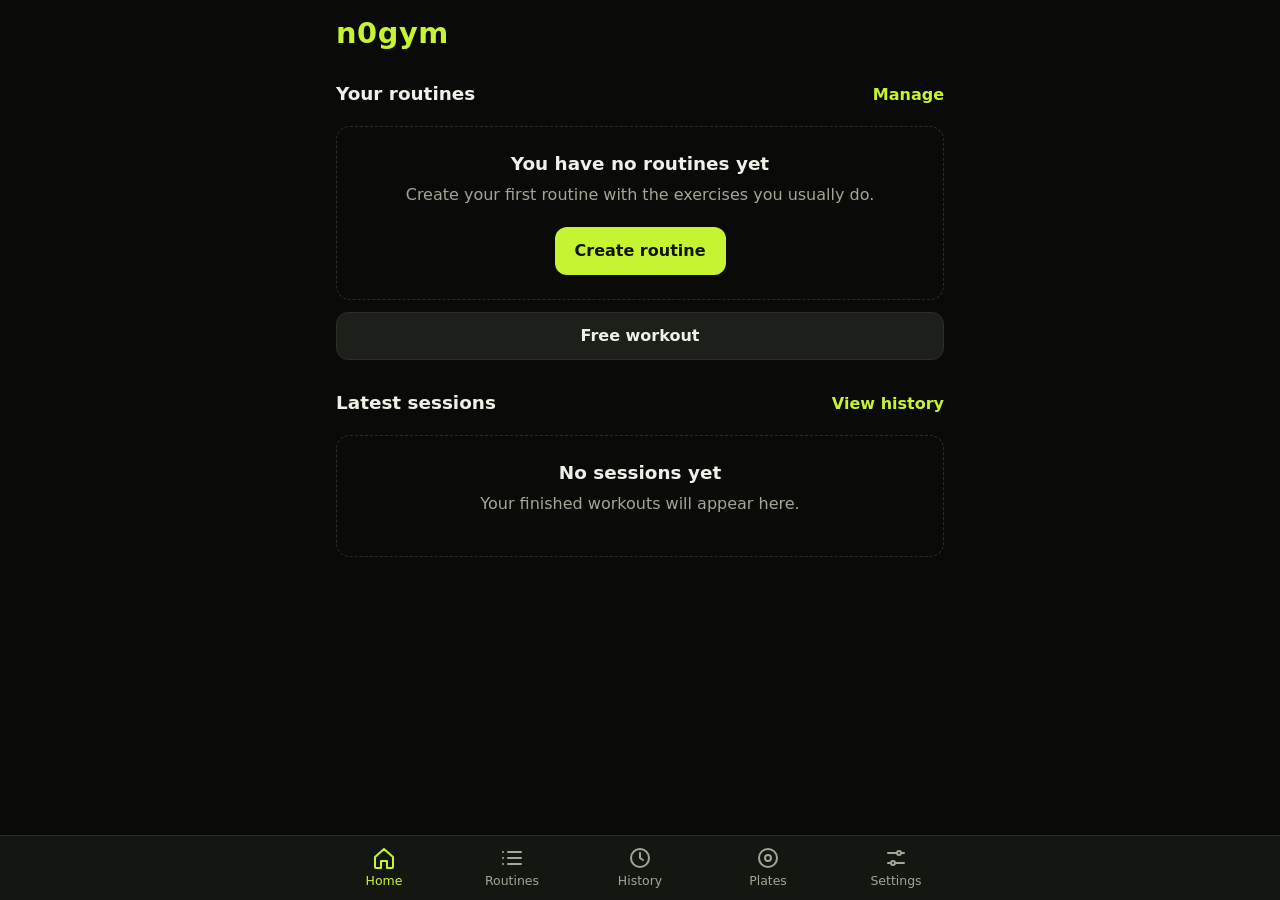
<file: index.html>
<!DOCTYPE html>
<html lang="en">
<head>
  <meta charset="utf-8">
  <meta name="viewport" content="width=device-width, initial-scale=1, viewport-fit=cover">
  <meta name="theme-color" content="#0a0b09">
  <meta name="color-scheme" content="dark">
  <meta name="author" content="n0shell">
  <title>n0gym</title>
  <meta name="mobile-web-app-capable" content="yes">
  <meta name="apple-mobile-web-app-capable" content="yes">
  <meta name="apple-mobile-web-app-title" content="n0gym">
  <meta name="apple-mobile-web-app-status-bar-style" content="black-translucent">
  <link rel="manifest" href="manifest.webmanifest">
  <link rel="icon" type="image/png" sizes="192x192" href="icons/icon-192.png">
  <link rel="apple-touch-icon" href="icons/icon-180.png">
  <link rel="stylesheet" href="styles.css">
</head>
<body>
  <main id="main" tabindex="-1">
    <noscript><p class="muted">n0gym needs JavaScript enabled to work.</p></noscript>
  </main>

  <nav class="nav" aria-label="Main" data-i18n-label="Main">
    <div class="nav-inner">
      <a href="#/" data-tab="home">
        <svg viewBox="0 0 24 24" fill="none" stroke="currentColor" stroke-width="2" stroke-linecap="round" stroke-linejoin="round" aria-hidden="true"><path d="M3 11l9-8 9 8v10a1 1 0 0 1-1 1h-5v-7H9v7H4a1 1 0 0 1-1-1z"/></svg>
        <span data-i18n="Home">Home</span>
      </a>
      <a href="#/routines" data-tab="routines">
        <svg viewBox="0 0 24 24" fill="none" stroke="currentColor" stroke-width="2" stroke-linecap="round" stroke-linejoin="round" aria-hidden="true"><path d="M8 6h13M8 12h13M8 18h13M3 6h.01M3 12h.01M3 18h.01"/></svg>
        <span data-i18n="Routines">Routines</span>
      </a>
      <a href="#/history" data-tab="history">
        <svg viewBox="0 0 24 24" fill="none" stroke="currentColor" stroke-width="2" stroke-linecap="round" stroke-linejoin="round" aria-hidden="true"><circle cx="12" cy="12" r="9"/><path d="M12 7v5l3 2"/></svg>
        <span data-i18n="History">History</span>
      </a>
      <a href="#/plates" data-tab="plates">
        <svg viewBox="0 0 24 24" fill="none" stroke="currentColor" stroke-width="2" stroke-linecap="round" stroke-linejoin="round" aria-hidden="true"><circle cx="12" cy="12" r="9"/><circle cx="12" cy="12" r="3"/></svg>
        <span data-i18n="Plates">Plates</span>
      </a>
      <a href="#/settings" data-tab="settings">
        <svg viewBox="0 0 24 24" fill="none" stroke="currentColor" stroke-width="2" stroke-linecap="round" stroke-linejoin="round" aria-hidden="true"><path d="M4 7h9M17 7h3M4 17h3M11 17h9"/><circle cx="15" cy="7" r="2"/><circle cx="9" cy="17" r="2"/></svg>
        <span data-i18n="Settings">Settings</span>
      </a>
    </div>
  </nav>

  <div id="toast" role="status" aria-live="polite"></div>

  <!-- Aviso de arranque: si la app no llega a pintarse, explica qué falla y permite limpiar la caché
       (no toca los datos: IndexedDB y localStorage se conservan). -->
  <script>
    (function () {
      var failed = [];
      var errors = [];
      window.addEventListener('error', function (e) {
        var el = e.target;
        if (el && (el.tagName === 'SCRIPT' || el.tagName === 'LINK')) failed.push(el.getAttribute('src') || el.getAttribute('href'));
        else if (e.message) errors.push(e.message);
      }, true);
      window.addEventListener('unhandledrejection', function (e) {
        errors.push(String((e.reason && e.reason.message) || e.reason));
      });
      window.addEventListener('load', function () {
        setTimeout(function () {
          var main = document.getElementById('main');
          if (!main || main.querySelector('.top, .banner, .card, .empty, .brand, h1')) return;
          var es = /^es/i.test(navigator.language || '');
          var box = document.createElement('div');
          box.style.cssText = 'padding:16px;border:1px solid #ff7d70;border-radius:14px;background:#141612;color:#eef1e8;margin-top:16px';
          var title = document.createElement('p');
          title.style.fontWeight = '700';
          title.textContent = es ? 'n0gym no ha podido arrancar' : 'n0gym could not start';
          var detail = document.createElement('p');
          detail.style.cssText = 'color:#a0a796;font-size:.9rem;overflow-wrap:anywhere;margin:8px 0 12px';
          detail.textContent = (failed.length ? (es ? 'No se cargaron: ' : 'Failed to load: ') + failed.join(', ') + '. ' : '') + (errors.length ? 'Error: ' + errors[0] : '');
          var button = document.createElement('button');
          button.type = 'button';
          button.style.cssText = 'min-height:48px;padding:0 20px;border:0;border-radius:12px;background:#c6f432;color:#101500;font:inherit;font-weight:700';
          button.textContent = es ? 'Limpiar caché y recargar (tus datos se conservan)' : 'Clear cache and reload (your data is kept)';
          button.onclick = function () {
            var jobs = [];
            if (navigator.serviceWorker && navigator.serviceWorker.getRegistrations) {
              jobs.push(navigator.serviceWorker.getRegistrations().then(function (list) {
                return Promise.all(list.map(function (r) { return r.unregister(); }));
              }));
            }
            if (window.caches) {
              jobs.push(caches.keys().then(function (keys) { return Promise.all(keys.map(function (k) { return caches.delete(k); })); }));
            }
            Promise.all(jobs).catch(function () {}).then(function () { location.reload(); });
          };
          box.appendChild(title);
          box.appendChild(detail);
          box.appendChild(button);
          main.appendChild(box);
        }, 2500);
      });
    })();
  </script>

  <!-- Orden importante: configuración, idiomas, almacenamiento, lógica, interfaz, vistas y controlador -->
  <script src="config.js"></script>
  <script src="i18n.js"></script>
  <script src="db.js"></script>
  <script src="logic.js"></script>
  <script src="images.js"></script>
  <script src="backup.js"></script>
  <script src="timer.js"></script>
  <script src="plates.js"></script>
  <script src="ui.js"></script>
  <script src="views.js"></script>
  <script src="app.js"></script>
</body>
</html>
</file>
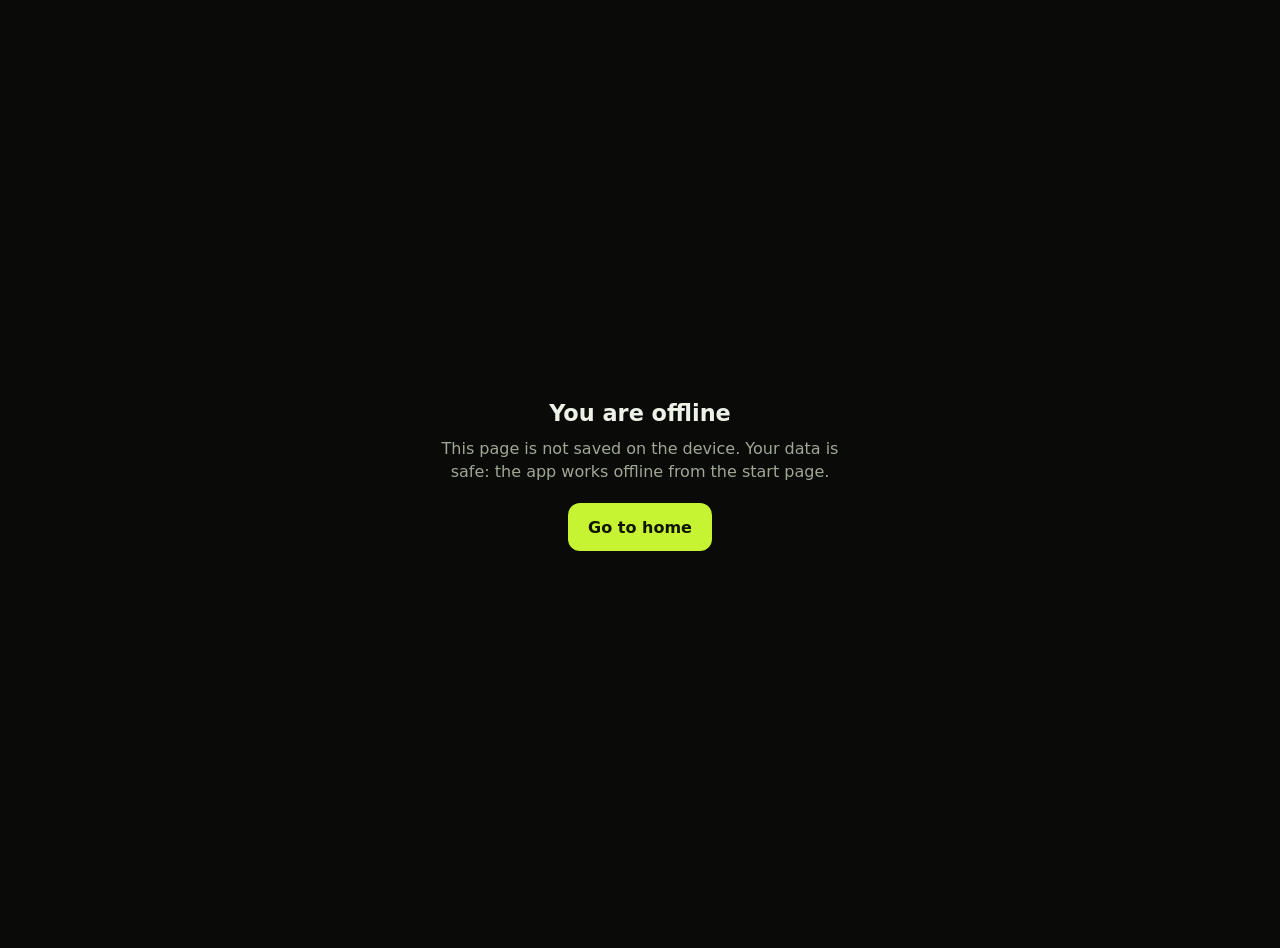
<file: offline.html>
<!DOCTYPE html>
<html lang="en">
<head>
  <meta charset="utf-8">
  <meta name="viewport" content="width=device-width, initial-scale=1">
  <meta name="theme-color" content="#0a0b09">
  <meta name="color-scheme" content="dark">
  <title>n0gym offline</title>
  <style>
    body { margin: 0; min-height: 100vh; display: flex; align-items: center; justify-content: center; padding: 24px;
      background: #0a0b09; color: #eef1e8; font: 16px/1.45 system-ui, -apple-system, "Segoe UI", Roboto, Arial, sans-serif; }
    main { max-width: 420px; text-align: center; }
    h1 { margin: 0 0 8px; font-size: 1.4rem; }
    p { margin: 0 0 20px; color: #a0a796; }
    a { display: inline-flex; align-items: center; justify-content: center; min-height: 48px; padding: 0 20px;
      border-radius: 12px; background: #c6f432; color: #101500; font-weight: 700; text-decoration: none; }
  </style>
</head>
<body>
  <main>
    <h1 id="t-title">You are offline</h1>
    <p id="t-text">This page is not saved on the device. Your data is safe: the app works offline from the start page.</p>
    <a id="t-link" href="./">Go to home</a>
  </main>
  <script>
    (function () {
      var D = {
        es: ['Sin conexión', 'Esta página no está guardada en el dispositivo. Tus datos siguen a salvo: la aplicación funciona sin conexión desde el inicio.', 'Ir al inicio'],
        zh: ['你已离线', '此页面未保存在设备上。你的数据是安全的：应用可以从首页离线使用。', '回到首页'],
        hi: ['आप ऑफ़लाइन हैं', 'यह पेज डिवाइस पर सहेजा नहीं गया है। आपका डेटा सुरक्षित है: ऐप होम पेज से ऑफ़लाइन चलता है।', 'होम पर जाएँ'],
        fr: ['Vous êtes hors ligne', "Cette page n'est pas enregistrée sur l'appareil. Vos données sont en sécurité : l'application fonctionne hors ligne depuis l'accueil.", "Aller à l'accueil"],
        de: ['Du bist offline', 'Diese Seite ist nicht auf dem Gerät gespeichert. Deine Daten sind sicher: Die App funktioniert ab der Startseite offline.', 'Zur Startseite'],
        pt: ['Você está offline', 'Esta página não está salva no dispositivo. Seus dados estão seguros: o aplicativo funciona offline a partir do início.', 'Ir para o início'],
        ru: ['Нет подключения', 'Эта страница не сохранена на устройстве. Ваши данные в безопасности: приложение работает офлайн с главной страницы.', 'На главную']
      };
      var lang = 'en';
      try { lang = localStorage.getItem('n0gym.lang') || 'en'; } catch (e) { /* sin almacenamiento */ }
      var d = D[lang];
      if (!d) return;
      document.documentElement.lang = lang;
      document.getElementById('t-title').textContent = d[0];
      document.getElementById('t-text').textContent = d[1];
      document.getElementById('t-link').textContent = d[2];
    })();
  </script>
</body>
</html>
</file>
<file: styles.css>
/* n0gym - styles.css
 * Móvil primero. Fondo casi negro, acento verde lima. Sin fuentes ni recursos externos. */

:root {
  --bg: #0a0b09;
  --surface: #141612;
  --surface-2: #1d201a;
  --line: #2a2e25;
  --text: #eef1e8;
  --muted: #a0a796;
  --accent: #c6f432;
  --accent-ink: #101500;
  --danger: #ff7d70;
  --radius: 14px;
  --nav-h: 64px;
  color-scheme: dark;
}

* { box-sizing: border-box; }
[hidden] { display: none !important; }

html { -webkit-text-size-adjust: 100%; }

body {
  margin: 0;
  background: var(--bg);
  color: var(--text);
  font: 16px/1.45 system-ui, -apple-system, "Segoe UI", Roboto, "Helvetica Neue", Arial, sans-serif;
  -webkit-tap-highlight-color: transparent;
  font-variant-numeric: tabular-nums;
}

#main {
  max-width: 640px;
  margin: 0 auto;
  padding: max(16px, env(safe-area-inset-top)) 16px calc(var(--nav-h) + env(safe-area-inset-bottom) + 28px);
  outline: none;
}

h1, h2, h3, p { margin: 0; }
h1 { font-size: 1.6rem; line-height: 1.2; letter-spacing: -0.01em; }
h2 { font-size: 1.15rem; }
h3 { font-size: 1.05rem; }
p + p { margin-top: 8px; }
a { color: inherit; }

:focus-visible { outline: 2px solid var(--accent); outline-offset: 2px; }

/* ---------- navegación inferior ---------- */

.nav {
  position: fixed;
  left: 0;
  right: 0;
  bottom: 0;
  z-index: 20;
  padding-bottom: env(safe-area-inset-bottom);
  background: var(--surface);
  border-top: 1px solid var(--line);
}
.nav-inner { display: flex; max-width: 640px; margin: 0 auto; }
.nav a {
  flex: 1;
  min-height: var(--nav-h);
  display: flex;
  flex-direction: column;
  align-items: center;
  justify-content: center;
  gap: 2px;
  font-size: 0.78rem;
  color: var(--muted);
  text-decoration: none;
}
.nav a[aria-current="page"] { color: var(--accent); }
.nav svg { width: 24px; height: 24px; }

/* ---------- cabecera y secciones ---------- */

.top { display: flex; align-items: center; gap: 10px; margin-bottom: 16px; }
.top h1 { flex: 1; min-width: 0; overflow-wrap: anywhere; }
.brand { font-size: 1.8rem; font-weight: 800; letter-spacing: 0.02em; color: var(--accent); }

.section-head { display: flex; align-items: baseline; justify-content: space-between; margin: 24px 0 12px; }
.link { color: var(--accent); text-decoration: none; font-weight: 600; padding: 8px 0; }
.day { margin: 24px 0 10px; font-size: 1rem; color: var(--muted); font-weight: 600; }

.muted { color: var(--muted); }
.small { font-size: 0.85rem; }
.center { text-align: center; margin-top: 24px; }
.danger-text { color: var(--danger); }
.note { color: var(--muted); font-size: 0.92rem; margin-top: 6px; white-space: pre-wrap; overflow-wrap: anywhere; }

/* ---------- tarjetas ---------- */

.card {
  display: block;
  background: var(--surface);
  border: 1px solid var(--line);
  border-radius: var(--radius);
  padding: 16px;
  margin-bottom: 12px;
  text-decoration: none;
}
.card h3 { overflow-wrap: anywhere; }
.card h3 + p { margin-top: 4px; }
.card .btn.block, .card .row { margin-top: 12px; }
.card-link:active { background: var(--surface-2); }

.banner {
  display: flex;
  align-items: center;
  justify-content: space-between;
  gap: 12px;
  padding: 14px 16px;
  margin-bottom: 8px;
  background: var(--surface);
  border: 1px solid var(--accent);
  border-radius: var(--radius);
  text-decoration: none;
}

.empty {
  padding: 24px 16px;
  margin-bottom: 12px;
  text-align: center;
  border: 1px dashed var(--line);
  border-radius: var(--radius);
}
.empty p { color: var(--muted); margin: 6px 0 16px; }
.empty .btn { margin-top: 4px; }

/* ---------- filas y rejillas ---------- */

.row { display: flex; gap: 8px; align-items: center; }
.row.mt { margin-top: 8px; }
.row-between { display: flex; align-items: flex-start; justify-content: space-between; gap: 8px; }
.row-tight { display: flex; gap: 4px; flex-shrink: 0; }
.grow { flex: 1; }
.grid3 { display: grid; grid-template-columns: repeat(3, 1fr); gap: 8px; margin-top: 12px; }

.seg {
  display: flex;
  gap: 4px;
  padding: 4px;
  margin-bottom: 16px;
  background: var(--surface);
  border: 1px solid var(--line);
  border-radius: 12px;
}
.seg a {
  flex: 1;
  padding: 10px;
  text-align: center;
  border-radius: 9px;
  color: var(--muted);
  font-weight: 600;
  text-decoration: none;
}
.seg a[aria-current="page"] { background: var(--accent); color: var(--accent-ink); }

.chip {
  padding: 6px 12px;
  border-radius: 999px;
  background: var(--surface-2);
  border: 1px solid var(--line);
  font-size: 0.9rem;
  white-space: nowrap;
}

/* ---------- botones ---------- */

.btn {
  display: inline-flex;
  align-items: center;
  justify-content: center;
  min-height: 48px;
  padding: 0 20px;
  border: 0;
  border-radius: 12px;
  background: var(--accent);
  color: var(--accent-ink);
  font: inherit;
  font-weight: 700;
  text-align: center;
  text-decoration: none;
  cursor: pointer;
}
.btn:active { filter: brightness(0.9); }
.btn-sm { min-height: 40px; padding: 0 14px; font-size: 0.92rem; }
.btn-ghost { background: var(--surface-2); color: var(--text); font-weight: 600; border: 1px solid var(--line); }
.btn-danger { background: var(--danger); color: #2b0600; }
.btn-quiet { background: transparent; color: var(--muted); font-weight: 600; }
.btn-ghost.danger-text { color: var(--danger); }
.block { display: flex; width: 100%; }
.block + .block, .card + .block, .btn.block + .btn.block { margin-top: 8px; }

.icon-btn {
  display: inline-flex;
  align-items: center;
  justify-content: center;
  width: 44px;
  height: 44px;
  flex-shrink: 0;
  border: 0;
  border-radius: 10px;
  background: transparent;
  color: var(--text);
  font: inherit;
  font-size: 1.2rem;
  text-decoration: none;
  cursor: pointer;
}
.icon-btn:active { background: var(--surface-2); }
.icon-btn:disabled { color: var(--line); cursor: default; }
.icon-btn.small { width: 36px; height: 44px; color: var(--muted); }

/* ---------- formularios ---------- */

.field { display: block; margin-bottom: 12px; }
.field > span { display: block; margin-bottom: 6px; font-size: 0.9rem; color: var(--muted); }

input, textarea {
  width: 100%;
  min-height: 48px;
  padding: 10px 12px;
  background: var(--surface-2);
  color: var(--text);
  border: 1px solid var(--line);
  border-radius: 10px;
  font: inherit; /* 16px evita el zoom automático en iOS */
}
textarea { resize: vertical; }
input::placeholder, textarea::placeholder { color: #6f765f; }
input:focus, textarea:focus { outline: none; border-color: var(--accent); box-shadow: 0 0 0 2px rgba(198, 244, 50, 0.3); }
.grid3 .field { margin-bottom: 0; }

.form-error { color: var(--danger); font-size: 0.92rem; }

.sticky-actions {
  position: sticky;
  bottom: calc(var(--nav-h) + env(safe-area-inset-bottom));
  display: flex;
  gap: 8px;
  margin-top: 16px;
  padding: 10px 0;
  background: var(--bg);
}

/* ---------- entrenamiento activo ---------- */

.ex .row-between { align-items: center; }
.ex h2 { overflow-wrap: anywhere; }
.prev { margin: 4px 0 12px; color: var(--muted); font-size: 0.88rem; }

.set {
  display: grid;
  grid-template-columns: 28px 1fr 1fr 52px 36px;
  gap: 8px;
  align-items: center;
  margin-bottom: 8px;
}
.set-head { margin-bottom: 4px; font-size: 0.8rem; color: var(--muted); }
.set-n { text-align: center; color: var(--muted); font-weight: 600; }
.set input { text-align: center; font-size: 1.1rem; font-weight: 600; padding: 10px 4px; }

.check {
  width: 52px;
  height: 48px;
  border: 1px solid var(--line);
  border-radius: 10px;
  background: var(--surface-2);
  color: var(--muted);
  font: inherit;
  font-size: 1.3rem;
  font-weight: 700;
  cursor: pointer;
}
.set.done .check { background: var(--accent); border-color: var(--accent); color: var(--accent-ink); }
.set.done input { color: var(--accent); border-color: rgba(198, 244, 50, 0.4); }
.ex .btn.block { margin-top: 4px; }

/* ---------- fotos ---------- */

.ex-row { display: flex; align-items: center; gap: 12px; min-width: 0; }
.ex-row .grow { min-width: 0; }

.thumb {
  position: relative;
  flex-shrink: 0;
  width: 64px;
  height: 64px;
  padding: 0;
  overflow: hidden;
  background: var(--surface-2);
  border: 1px solid var(--line);
  border-radius: 12px;
  cursor: pointer;
}
.thumb img { display: block; width: 100%; height: 100%; object-fit: cover; }
.thumb-count {
  position: absolute;
  right: 4px;
  bottom: 4px;
  min-width: 20px;
  padding: 0 6px;
  border-radius: 999px;
  background: var(--accent);
  color: var(--accent-ink);
  font-size: 0.75rem;
  font-weight: 700;
  line-height: 20px;
}
.photo-strip { display: flex; gap: 8px; margin-top: 10px; overflow-x: auto; }
.photo-strip .thumb { width: 72px; height: 72px; }

.photo-grid { display: grid; grid-template-columns: repeat(3, 1fr); gap: 8px; margin-bottom: 8px; }
.photo-grid:empty { display: none; }
.photo { position: relative; aspect-ratio: 1; border-radius: 10px; overflow: hidden; border: 1px solid var(--line); }
.photo img { display: block; width: 100%; height: 100%; object-fit: cover; }
.photo-rm {
  position: absolute;
  top: 4px;
  right: 4px;
  width: 32px;
  height: 32px;
  border: 0;
  border-radius: 50%;
  background: rgba(0, 0, 0, 0.75);
  color: #fff;
  font: inherit;
  cursor: pointer;
}
#ex-add-photo { margin-top: 0; }
#ex-add-photo:disabled { opacity: 0.5; }
.field > .muted.small { margin-top: 6px; }

.gallery { display: flex; gap: 8px; overflow-x: auto; scroll-snap-type: x mandatory; }
.gallery img {
  flex: 0 0 100%;
  width: 100%;
  max-height: 60vh;
  object-fit: contain;
  background: #000;
  border-radius: 10px;
  scroll-snap-align: center;
}

/* ---------- historial ---------- */

.stats { display: grid; grid-template-columns: repeat(3, 1fr); gap: 8px; margin: 16px 0; }
.stats div { padding: 12px 8px; text-align: center; background: var(--surface); border: 1px solid var(--line); border-radius: 12px; }
.stats strong { display: block; font-size: 1.2rem; }
.stats span { font-size: 0.8rem; color: var(--muted); }

.sets { margin: 8px 0 0; padding-left: 24px; }
.sets li { padding: 2px 0; }
.sets li::marker { color: var(--muted); }

.kv { margin: 12px 0 0; display: grid; gap: 8px; }
.kv div { display: flex; justify-content: space-between; }
.kv dt { color: var(--muted); }
.kv dd { margin: 0; font-weight: 700; }

/* ---------- diálogos y avisos ---------- */

dialog.dlg {
  width: min(92vw, 460px);
  max-height: 88vh;
  overflow-y: auto;
  padding: 0;
  background: var(--surface);
  color: var(--text);
  border: 1px solid var(--line);
  border-radius: 18px;
}
dialog.dlg::backdrop { background: rgba(0, 0, 0, 0.72); }
.dlg-body { display: flex; flex-direction: column; gap: 12px; padding: 20px; }
.dlg-body .field { margin-bottom: 0; }
.dlg-body p { color: var(--muted); }
.dlg-actions { display: flex; gap: 8px; margin-top: 4px; }
.dlg-actions .btn { flex: 1; }

.pick-list { display: flex; flex-direction: column; gap: 6px; max-height: 40vh; overflow-y: auto; }
.pick {
  display: flex;
  flex-direction: column;
  align-items: flex-start;
  gap: 2px;
  min-height: 52px;
  padding: 10px 14px;
  background: var(--surface-2);
  color: var(--text);
  border: 1px solid var(--line);
  border-radius: 10px;
  font: inherit;
  text-align: left;
  cursor: pointer;
}
.pick small { color: var(--muted); }

#toast {
  position: fixed;
  left: 50%;
  bottom: calc(var(--nav-h) + env(safe-area-inset-bottom) + 76px);
  z-index: 40;
  max-width: min(90vw, 440px);
  padding: 12px 16px;
  background: var(--surface-2);
  border: 1px solid var(--accent);
  border-radius: 12px;
  opacity: 0;
  pointer-events: none;
  transform: translateX(-50%);
  transition: opacity 0.15s;
}
#toast.show { opacity: 1; }
#toast.error { border-color: var(--danger); }

/* ---------- temporizador de descanso ---------- */

.rt {
  position: fixed;
  z-index: 30;
  left: max(12px, env(safe-area-inset-left), calc(50% - 308px));
  bottom: calc(var(--nav-h) + env(safe-area-inset-bottom) + 12px);
}
/* en el entrenamiento, por encima de la barra Cancelar / Finalizar */
body.on-workout .rt { bottom: calc(var(--nav-h) + env(safe-area-inset-bottom) + 80px); }

.rt-bar {
  user-select: none;
  -webkit-user-select: none;
  display: flex;
  align-items: center;
  padding: 4px 6px;
  background: var(--surface-2);
  border: 1px solid var(--line);
  border-radius: 999px;
  box-shadow: 0 4px 16px rgba(0, 0, 0, 0.5);
}
.rt-time {
  min-width: 72px;
  min-height: 44px;
  padding: 0 12px;
  border: 0;
  border-radius: 999px;
  background: transparent;
  color: var(--text);
  font: inherit;
  font-size: 1.25rem;
  font-weight: 700;
  cursor: pointer;
}
.rt-bar .icon-btn { font-size: 1.1rem; }
.rt-grip {
  display: inline-flex;
  align-items: center;
  justify-content: center;
  width: 32px;
  height: 44px;
  padding: 0;
  border: 0;
  background: transparent;
  color: var(--muted);
  cursor: grab;
  touch-action: none; /* el arrastre no hace scroll en la página */
}
.rt-dragging .rt-grip { cursor: grabbing; color: var(--accent); }
.rt-dragging .rt-bar { border-color: var(--accent); }
.rt[data-state="done"] .rt-grip { color: var(--accent-ink); }
.rt[data-state="running"] .rt-bar { border-color: var(--accent); }
.rt[data-state="running"] .rt-time { color: var(--accent); }
.rt[data-state="paused"] .rt-time { color: var(--muted); }
.rt[data-state="done"] .rt-bar { background: var(--accent); border-color: var(--accent); animation: rt-pulse 0.6s ease-in-out 4; }
.rt[data-state="done"] .rt-time,
.rt[data-state="done"] .icon-btn { color: var(--accent-ink); }
@keyframes rt-pulse { 50% { transform: scale(1.08); } }

.rt-panel {
  position: absolute;
  left: 0;
  bottom: calc(100% + 8px);
  display: flex;
  flex-direction: column;
  gap: 10px;
  width: min(320px, calc(100vw - 24px));
  padding: 12px;
  background: var(--surface);
  border: 1px solid var(--line);
  border-radius: var(--radius);
  box-shadow: 0 4px 16px rgba(0, 0, 0, 0.5);
}
.rt.rt-below .rt-panel { bottom: auto; top: calc(100% + 8px); }
.rt.rt-right .rt-panel { left: auto; right: 0; }
.rt-presets { display: grid; grid-template-columns: repeat(4, 1fr); gap: 6px; }
.rt-presets button {
  min-height: 44px;
  background: var(--surface-2);
  color: var(--text);
  border: 1px solid var(--line);
  border-radius: 10px;
  font: inherit;
  font-weight: 600;
  cursor: pointer;
}
.rt-presets button[aria-pressed="true"] { background: var(--accent); border-color: var(--accent); color: var(--accent-ink); }
.rt-custom { display: flex; gap: 6px; }
.rt-custom input { flex: 1; min-width: 0; }
.rt-live { position: absolute; width: 1px; height: 1px; overflow: hidden; clip: rect(0 0 0 0); white-space: nowrap; }

/* ---------- calculadora de discos ---------- */

.field.mt { margin-top: 12px; }
.plates-cfg summary { min-height: 44px; display: flex; align-items: center; font-weight: 700; font-size: 1.05rem; cursor: pointer; }
.plates-cfg[open] summary { margin-bottom: 4px; }
.plates-cfg .muted.small { margin-bottom: 12px; }

.plate-row {
  display: grid;
  grid-template-columns: 52px 1fr 1fr 36px;
  gap: 8px;
  align-items: center;
  margin-bottom: 8px;
}
.plate-row.head { margin-bottom: 4px; font-size: 0.8rem; color: var(--muted); }
.plate-row input { text-align: center; font-weight: 600; padding: 10px 4px; }

.plate-row.on .check { background: var(--pc, var(--accent)); border-color: var(--pe, var(--accent)); color: var(--pf, var(--accent-ink)); }

/* colores IPF */
.plate-chips { list-style: none; display: flex; flex-wrap: wrap; gap: 8px; margin: 10px 0 0; padding: 0; }
.plate-chips.legend { margin: 0 0 12px; }
.plate-chip {
  min-width: 44px;
  padding: 6px 12px;
  border: 2px solid var(--pe);
  border-radius: 999px;
  background: var(--pc);
  color: var(--pf);
  font-weight: 700;
  text-align: center;
}

/* barra con discos de un lado */
.plate-vis {
  display: flex;
  align-items: center;
  gap: 3px;
  margin-top: 14px;
  padding: 6px 0;
  overflow-x: auto;
}
.bar-shaft { flex: 0 0 34px; height: 10px; border-radius: 5px 0 0 5px; background: linear-gradient(#e5e7eb, #6b7280); }
.bar-collar { flex: 0 0 8px; height: 40px; border-radius: 3px; background: linear-gradient(90deg, #d1d5db, #6b7280); }
.bar-tip { flex: 0 0 22px; height: 18px; border-radius: 0 6px 6px 0; background: linear-gradient(#e5e7eb, #6b7280); }
.plate {
  flex: 0 0 auto;
  display: flex;
  align-items: center;
  justify-content: center;
  border: 2px solid;
  border-radius: 6px;
  box-sizing: border-box;
  overflow: hidden;
}
.plate span { writing-mode: vertical-rl; transform: rotate(180deg); font-size: 0.68rem; font-weight: 700; line-height: 1; }

/* selector de idioma, soporte y donaciones */
select {
  width: 100%;
  min-height: 48px;
  padding: 10px 12px;
  background: var(--surface-2);
  color: var(--text);
  border: 1px solid var(--line);
  border-radius: 10px;
  font: inherit;
}
select:focus { outline: none; border-color: var(--accent); box-shadow: 0 0 0 2px rgba(198, 244, 50, 0.3); }
.wallet { flex: 1; min-width: 0; font-family: ui-monospace, SFMono-Regular, Menlo, Consolas, monospace; font-size: 0.8rem; text-overflow: ellipsis; }
.copy-btn { min-width: 96px; transition: background-color 0.15s, color 0.15s; }
.copy-btn.copied { background: #22c55e; border-color: #22c55e; color: #052e16; }
.copy-btn.copy-failed { background: var(--danger); border-color: var(--danger); color: #2b0600; }

@media (prefers-reduced-motion: reduce) {
  * { transition: none !important; scroll-behavior: auto !important; animation: none !important; }
}
</file>
